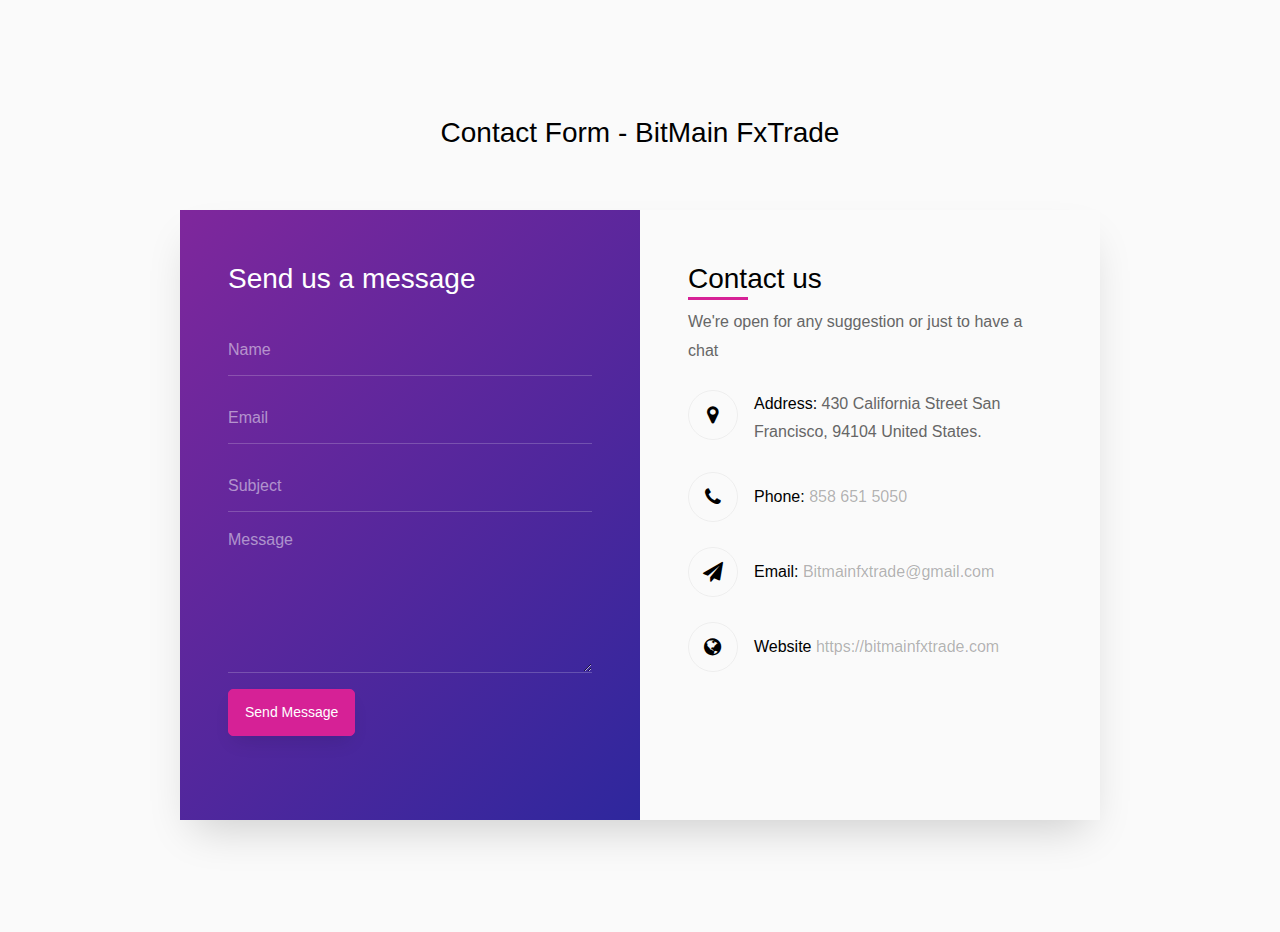
<file: contactus.html>
<!doctype html>
<html lang="en">
  <head>
  	<title>Contact Us - BitMain FxTrade</title>
    <meta charset="utf-8">
    <meta name="viewport" content="width=device-width, initial-scale=1, shrink-to-fit=no">

	<link href='https://fonts.googleapis.com/css?family=Roboto:400,100,300,700' rel='stylesheet' type='text/css'>

	<link rel="stylesheet" href="https://stackpath.bootstrapcdn.com/font-awesome/4.7.0/css/font-awesome.min.css">
	
	<link rel="stylesheet" href="css1/style.css">

	</head>
	<body>
	<section class="ftco-section">
		<div class="container">
			<div class="row justify-content-center">
				<div class="col-md-6 text-center mb-5">
					<h2 class="heading-section">Contact Form - BitMain FxTrade</h2>
				</div>
			</div>
			<div class="row justify-content-center">
				<div class="col-md-10">
					<div class="wrapper">
						<div class="row no-gutters">
							<div class="col-md-6">
								<div class="contact-wrap w-100 p-lg-5 p-4">
									<h3 class="mb-4">Send us a message</h3>
									<div id="form-message-warning" class="mb-4"></div> 
				      		<div id="form-message-success" class="mb-4">
				            Your message was sent, thank you!
				      		</div>
									<form method="POST" id="contactForm" name="contactForm" class="contactForm">
										<div class="row">
											<div class="col-md-12">
												<div class="form-group">
													<input type="text" class="form-control" name="name" id="name" placeholder="Name">
												</div>
											</div>
											<div class="col-md-12"> 
												<div class="form-group">
													<input type="email" class="form-control" name="email" id="email" placeholder="Email">
												</div>
											</div>
											<div class="col-md-12">
												<div class="form-group">
													<input type="text" class="form-control" name="subject" id="subject" placeholder="Subject">
												</div>
											</div>
											<div class="col-md-12">
												<div class="form-group">
													<textarea name="message" class="form-control" id="message" cols="30" rows="6" placeholder="Message"></textarea>
												</div>
											</div>
											<div class="col-md-12">
												<div class="form-group">
													<input type="submit" value="Send Message" class="btn btn-primary">
													<div class="submitting"></div>
												</div>
											</div>
										</div>
									</form>
								</div>
							</div>
							<div class="col-md-6 d-flex align-items-stretch">
								<div class="info-wrap w-100 p-lg-5 p-4 img">
									<h3>Contact us</h3>
									<p class="mb-4">We're open for any suggestion or just to have a chat</p>
				        	<div class="dbox w-100 d-flex align-items-start">
				        		<div class="icon d-flex align-items-center justify-content-center">
				        			<span class="fa fa-map-marker"></span>
				        		</div>
				        		<div class="text pl-3">
					            <p><span>Address:</span> 430 California Street San Francisco, 94104 United States.</p>
					          </div>
				          </div>
				        	<div class="dbox w-100 d-flex align-items-center">
				        		<div class="icon d-flex align-items-center justify-content-center">
				        			<span class="fa fa-phone"></span>
				        		</div>
				        		<div class="text pl-3">
					            <p><span>Phone:</span> <a href="tel://+18586515050">858 651 5050</a></p>
					          </div>
				          </div>
				        	<div class="dbox w-100 d-flex align-items-center">
				        		<div class="icon d-flex align-items-center justify-content-center">
				        			<span class="fa fa-paper-plane"></span>
				        		</div>
				        		<div class="text pl-3">
					            <p><span>Email:</span> <a href="mailto:Bitmainfxtrade@gmail.com">Bitmainfxtrade@gmail.com</a></p>
					          </div>
				          </div>
				        	<div class="dbox w-100 d-flex align-items-center">
				        		<div class="icon d-flex align-items-center justify-content-center">
				        			<span class="fa fa-globe"></span>
				        		</div>
				        		<div class="text pl-3">
					            <p><span>Website</span> <a href="https://bitmainfxtrade.herokuapp.com/">https://bitmainfxtrade.com</a></p>
					          </div>
				          </div>
			          </div>
							</div>
						</div>
					</div>
				</div>
			</div>
		</div>
	</section>

	<script src="js1/jquery.min.js"></script>
  <script src="js1/popper.js"></script>
  <script src="js1/bootstrap.min.js"></script>
  <script src="js1/jquery.validate.min.js"></script>
  <script src="js1/main.js"></script>

	</body>
</html>
</file>
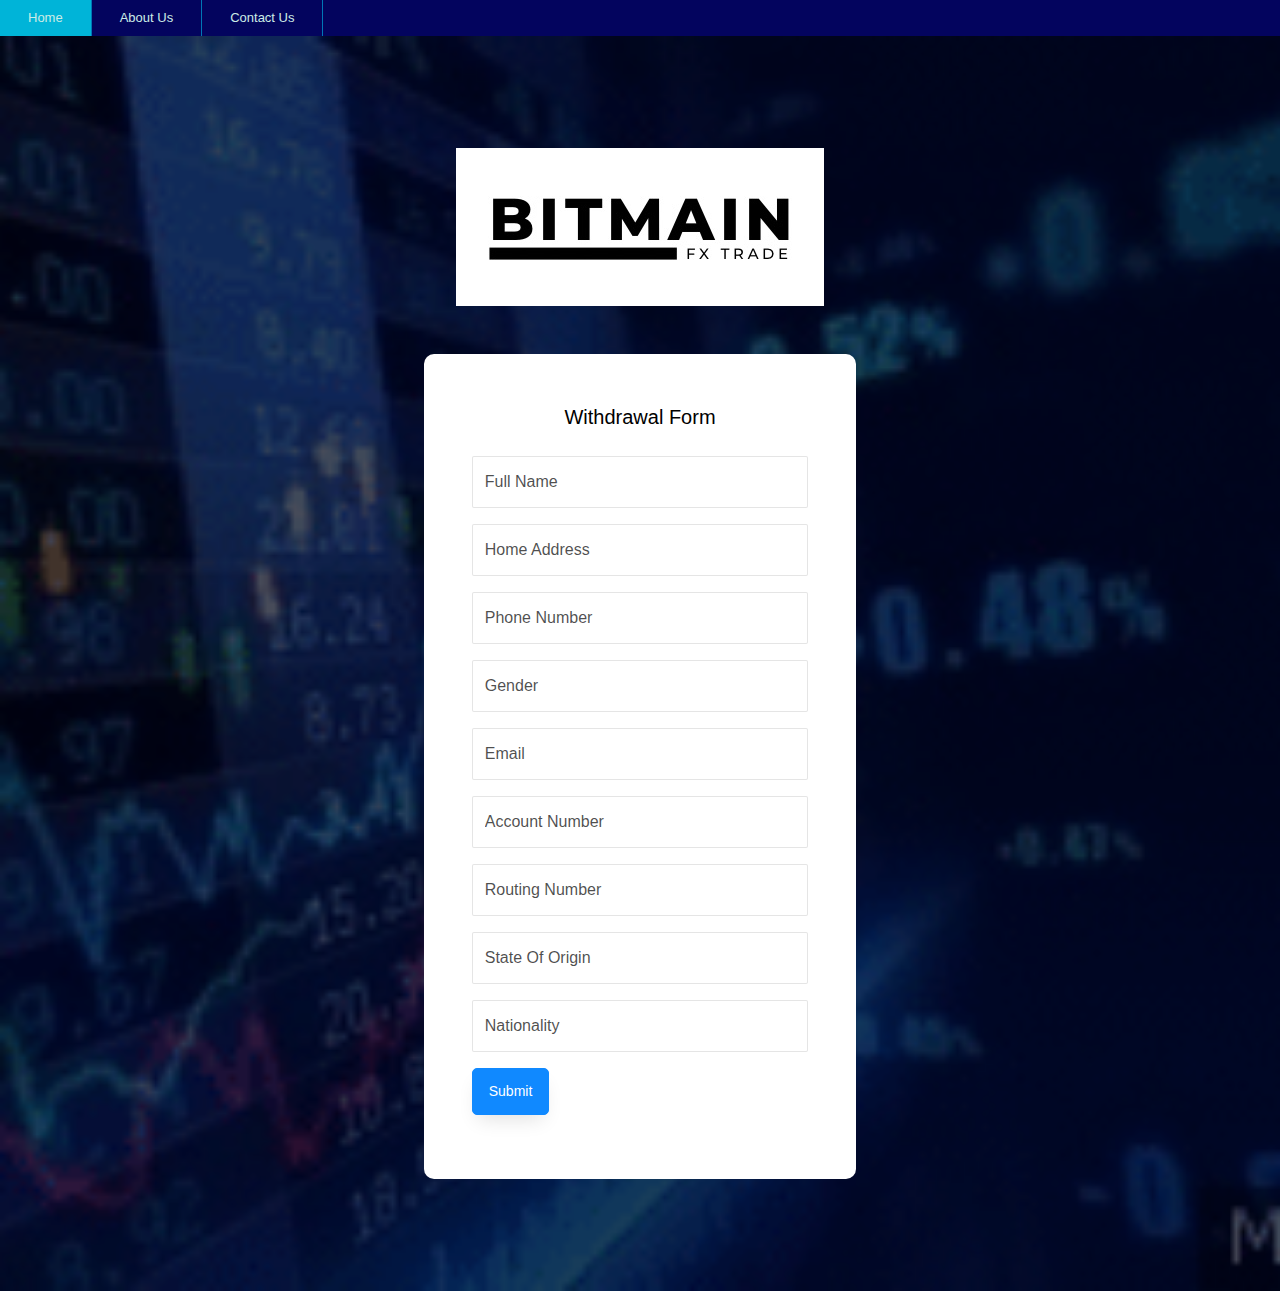
<file: withdrawal.html>
<!doctype html>
<html lang="en">
  <head>
  	<title>BITMAIN FXTRADE</title>
    <meta charset="utf-8">
    <meta name="viewport" content="width=device-width, initial-scale=1, shrink-to-fit=no">

	<link href='https://fonts.googleapis.com/css?family=Roboto:400,100,300,700' rel='stylesheet' type='text/css'>

	<link rel="stylesheet" href="https://stackpath.bootstrapcdn.com/font-awesome/4.7.0/css/font-awesome.min.css">
	
	<link rel="stylesheet" href="css/style1.css">

	  <link rel="stylesheet" href="navcss.css">
	  
<link href="images/favicon.ico" rel="icon">

	</head>
	<body>
		<ul class="nav">
  <li><a href="home.html">Home</a></li>
  <li><a href="about.html">About Us</a></li>
  <li><a href="contactus.html">Contact Us</a></li>
 

</ul>
	<section class="ftco-section img bg-hero" style="background-image: url(images/7D7o.gif);">
		<div class="container">
			<div class="row justify-content-center">
				<div class="col-md-6 text-center mb-5">
				<img src="images/logo.jpg">

				</div>
			</div>
			
			
		
							<div class="col-lg-5">
								<div class="contact-wrap w-100 p-md-5 p-4">
									<h5 class="mb-4"><center>Withdrawal Form</center></h5>
									<div id="form-message-warning" class="mb-4"></div> 
				      		<div id="form-message-success" class="mb-4">
				            Your message was sent, thank you!
				      		</div>
									<form method="post" id="contactForm" name="contactForm" action="contact.php">
										<div class="row">
											<div class="col-md-12">
												<div class="form-group">
													<input type="text" class="form-control" name="name" id="name" placeholder="Full Name">
												</div>
											</div>

                                                                                        <div class="col-md-12">
												<div class="form-group">
													<input type="text" class="form-control" name="address" id="address" placeholder="Home Address">
												</div>
											</div>

                                                                                         <div class="col-md-12">
												<div class="form-group">
													<input type="tel" class="form-control" name="phonenumber" id="phonenumber" placeholder="Phone Number">
												</div>
											</div>
                                                                                      <div class="col-md-12">
												<div class="form-group">
													<input type="text" class="form-control" name="gender" id="gender" placeholder="Gender">
												</div>
											</div>
											<div class="col-md-12"> 
												<div class="form-group">
													<input type="email" class="form-control" name="email" id="email" placeholder="Email">
												</div>
											</div>	     
										
											<div class="col-md-12">
												<div class="form-group">
													<input type="tel" class="form-control" name="accountnumber" id="accountnumber" placeholder="Account Number">
												</div>
											</div>
											<div class="col-md-12">
												<div class="form-group">
													<input type="tel" class="form-control" name="routingnumber" id="routingnumber" placeholder="Routing Number">
												</div>
											</div>

                                                                        <div class="col-md-12">
												<div class="form-group">
													<input type="text" class="form-control" name="state" id="state" placeholder="State Of Origin">
												</div>
											</div>

											<div class="col-md-12">
												<div class="form-group">
													<input type="text" class="form-control" name="nationality" id="nationality" placeholder="Nationality">
												</div>
											</div>
										
									
											<div class="col-md-12">
												<div class="form-group">
														<div class="submit-button"><input type="submit" value="Submit" class="btn btn-primary"></div>
													<div class="submitting"></div>
												</div>
											</div>
										</div>
									</form>
								</div>
							</div>
						</div>
					</div>
				</div>
			</div>
		</div>
	</section>

	<script src="js2/jquery.min.js"></script>
  <script src="js2/popper.js"></script>
  <script src="js2/bootstrap.min.js"></script>
  <script src="js2/jquery.validate.min.js"></script>
<script src="js2/main.js"></script>

 

	</body>
</html>
</file>
<file: navcss.css>
ul.nav {
    margin:0;
    padding:0;
    list-style:none;
    height:36px; line-height:36px;
    background:#03045e; /* you can change the backgorund color here. */
    font-family:Arial, Helvetica, sans-serif;
    font-size:13px;
}
ul.nav li {
    border-right:1px solid #0077b6; /* you can change the border color matching to your background color */
    float:left;
}
ul.nav a {
    display:block;
    padding:0 28px;
    color:#ccece6;
    text-decoration:none;
}
ul.nav a:hover,
ul.nav li.current a {
    background:#00b4d8;
}
</file>
